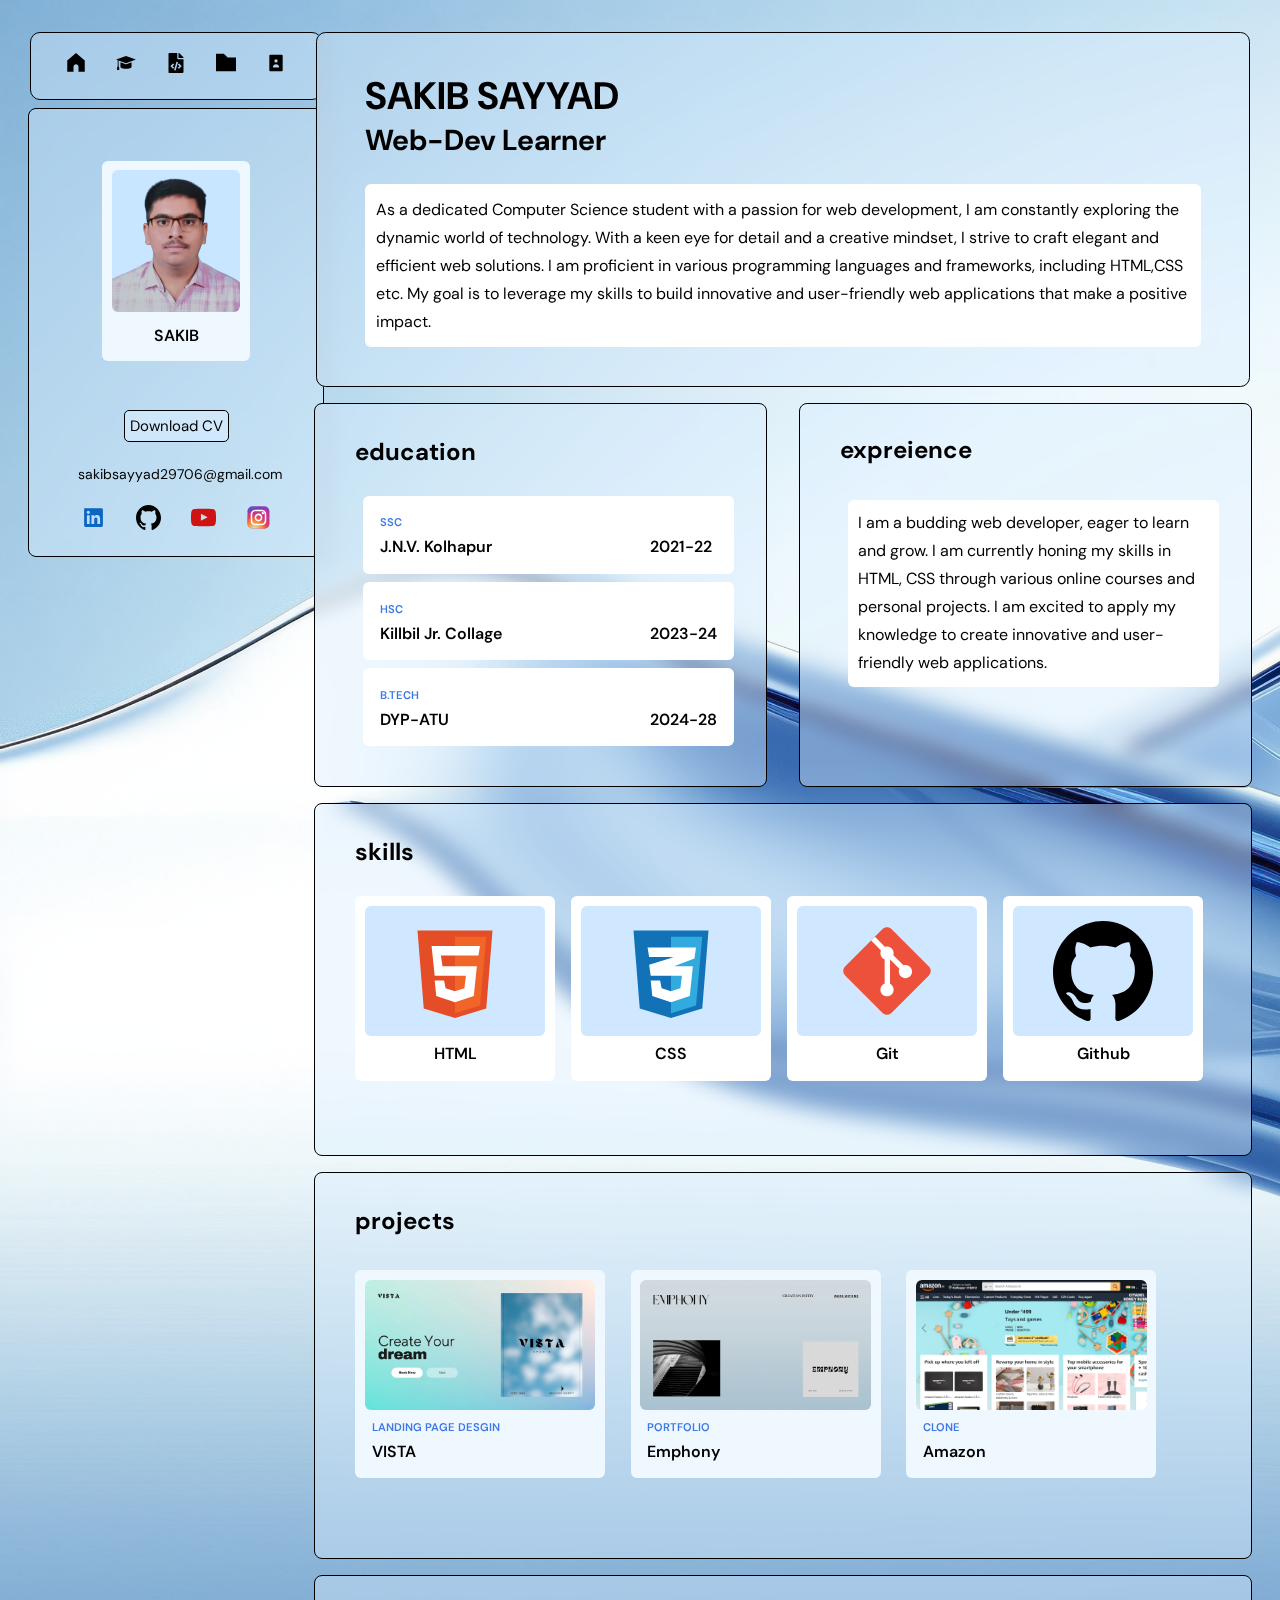
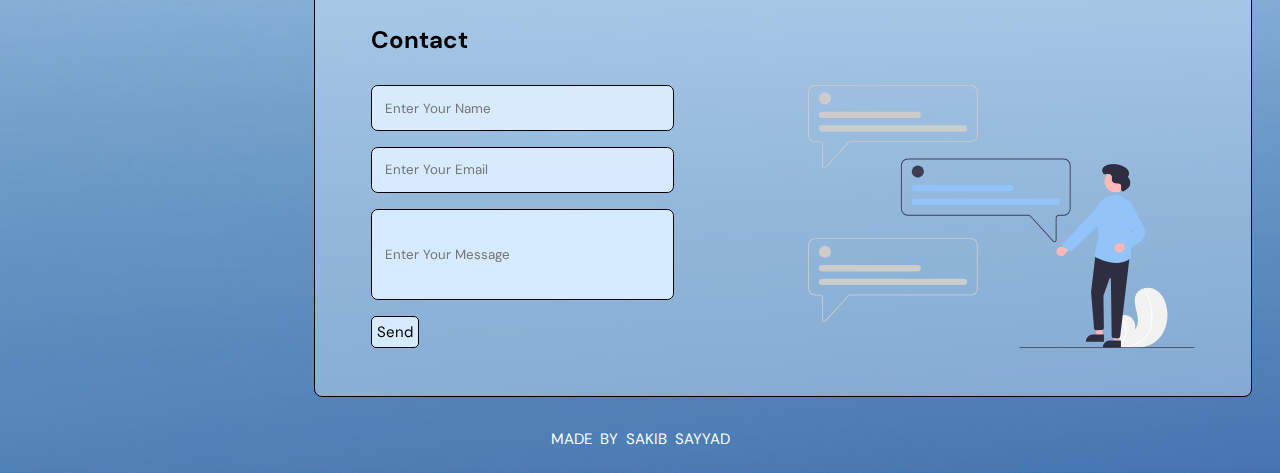
<file: index.html>
<!DOCTYPE html>
<html lang="en">
<head>
    <meta charset="UTF-8">
    <meta name="viewport" content="width=device-width, initial-scale=1.0">
    <title>SAKIB SAYYAD</title>
    <link rel="shortcut icon" href="pics/logo 1.png" type="image/x-icon">
    <link rel="stylesheet" href="https://cdnjs.cloudflare.com/ajax/libs/font-awesome/6.6.0/css/all.min.css" integrity="sha512-Kc323vGBEqzTmouAECnVceyQqyqdsSiqLQISBL29aUW4U/M7pSPA/gEUZQqv1cwx4OnYxTxve5UMg5GT6L4JJg==" crossorigin="anonymous" referrerpolicy="no-referrer" />
    <link rel="stylesheet" href="style.css">

</head>
<body>
    <main class="portfolio-main">
        <div class="intro" id="intro">
            <div class="navbar">
                <div class="links1" data-content="HOME" >
                    <a href="#main1">
                        <?xml version="1.0" encoding="utf-8"?>
                    <svg width="20px" height="20px" viewBox="0 0 16 16" fill="none" xmlns="http://www.w3.org/2000/svg">
                    <path d="M1 6V15H6V11C6 9.89543 6.89543 9 8 9C9.10457 9 10 9.89543 10 11V15H15V6L8 0L1 6Z" fill="#000000"/>
                    </svg>
                    </a>
                </div>

                <div class="links1" data-content="JOURNEY">
                    <a href="#edu">
                    <?xml version="1.0" encoding="utf-8"?>
                        <svg fill="#000000" version="1.1" id="Layer_1" xmlns="http://www.w3.org/2000/svg" xmlns:xlink="http://www.w3.org/1999/xlink" 
                            width="20px" height="20px" viewBox="0 0 260 188" xml:space="preserve">
                        <path d="M134.3,109.2L202,83.8V146c0,13.4-32.2,24.3-72,24.3S58,159.4,58,146V83.8l67.9,25.4l4.2,1.6L134.3,109.2z M130.1,98L258,50
                            L130.1,2L2,50l20,7.5v81.8c-4.7,2.2-8,7.1-8,12.7v34h28v-34c0-5.7-3.3-10.6-8.1-12.8V61.9L130.1,98z"/>
                        </svg>
                    </a>
                </div>

                <div class="links1" data-content="SKILLS">
                    <a href="#main2">
                        <?xml version="1.0" encoding="utf-8"?>
                    <svg fill="#000000" width="20px" height="20px" viewBox="-64 0 512 512" xmlns="http://www.w3.org/2000/svg"><path d="M384 121.941V128H256V0h6.059c6.365 0 12.47 2.529 16.971 7.029l97.941 97.941A24.005 24.005 0 0 1 384 121.941zM248 160c-13.2 0-24-10.8-24-24V0H24C10.745 0 0 10.745 0 24v464c0 13.255 10.745 24 24 24h336c13.255 0 24-10.745 24-24V160H248zM123.206 400.505a5.4 5.4 0 0 1-7.633.246l-64.866-60.812a5.4 5.4 0 0 1 0-7.879l64.866-60.812a5.4 5.4 0 0 1 7.633.246l19.579 20.885a5.4 5.4 0 0 1-.372 7.747L101.65 336l40.763 35.874a5.4 5.4 0 0 1 .372 7.747l-19.579 20.884zm51.295 50.479l-27.453-7.97a5.402 5.402 0 0 1-3.681-6.692l61.44-211.626a5.402 5.402 0 0 1 6.692-3.681l27.452 7.97a5.4 5.4 0 0 1 3.68 6.692l-61.44 211.626a5.397 5.397 0 0 1-6.69 3.681zm160.792-111.045l-64.866 60.812a5.4 5.4 0 0 1-7.633-.246l-19.58-20.885a5.4 5.4 0 0 1 .372-7.747L284.35 336l-40.763-35.874a5.4 5.4 0 0 1-.372-7.747l19.58-20.885a5.4 5.4 0 0 1 7.633-.246l64.866 60.812a5.4 5.4 0 0 1-.001 7.879z"/></svg>
                    </a>
                </div>

                <div class="links1" data-content="PROJECTS"> 
                    <a href="#pro">
                        <svg width="20px" height="20px" viewBox="0 0 16 16" fill="none" xmlns="http://www.w3.org/2000/svg" stroke="#000000" transform="rotate(0)">

                    <g id="SVGRepo_bgCarrier" stroke-width="0"/>
                    
                    <g id="SVGRepo_tracerCarrier" stroke-linecap="round" stroke-linejoin="round" stroke="#CCCCCC" stroke-width="0.096"/>
                    
                    <g id="SVGRepo_iconCarrier"> <path d="M0 1H6L9 4H16V14H0V1Z" fill="#000000"/> </g>
                    
                    </svg>
                    </a>
                </div>

                <div class="links1" data-content="CONTACT" >
                    <a href="#main3">
                        <?xml version="1.0" encoding="utf-8"?>
                    <svg fill="#000000" width="20px" height="20px" viewBox="0 0 24 24" xmlns="http://www.w3.org/2000/svg"><path d="M4,21a1,1,0,0,0,1,1H19a1,1,0,0,0,1-1V3a1,1,0,0,0-1-1H5A1,1,0,0,0,4,3ZM12,7.5a2,2,0,1,1-2,2A2,2,0,0,1,12,7.5ZM8.211,16.215a4,4,0,0,1,7.578,0A.993.993,0,0,1,14.83,17.5H9.18A1,1,0,0,1,8.211,16.215Z"/>
                    </svg>
                    </a>
                </div>
            </div>

        <div class="intro1 content2">
            <div class="logo-pic">
                <div class="card-logo">
                <div class="card-image-logo"></div>
                <div class="heading-logo">SAKIB</div>
            </div> 
        </div>
            
            <div class="downcv">
                <a href="resume.pdf" download="SAKIB-resume" target="_blank">
                    <button id="btncv"> 
                    <i class="fa-solid fa-file-arrow-down"></i>
                        Download CV 
                    </button>
                </a>
            </div>
            
            <div class="email">
                <div id="email">
                    <i class="fa-regular fa-envelope emailsvg"></i>
                    <p id="email2">sakibsayyad29706@gmail.com</p>
                </div>
            </div>

            <div class="socialliks">
                <div class="links2" data-socail="linkedin">
                    <a href="https://www.linkedin.com/in/sakib-sayyad/" id="links" target="_blank" >
                    <?xml version="1.0" encoding="utf-8"?>
                    <svg width="25px" height="25px" viewBox="0 0 16 16" xmlns="http://www.w3.org/2000/svg" fill="none"><path fill="#0A66C2" d="M12.225 12.225h-1.778V9.44c0-.664-.012-1.519-.925-1.519-.926 0-1.068.724-1.068 1.47v2.834H6.676V6.498h1.707v.783h.024c.348-.594.996-.95 1.684-.925 1.802 0 2.135 1.185 2.135 2.728l-.001 3.14zM4.67 5.715a1.037 1.037 0 01-1.032-1.031c0-.566.466-1.032 1.032-1.032.566 0 1.031.466 1.032 1.032 0 .566-.466 1.032-1.032 1.032zm.889 6.51h-1.78V6.498h1.78v5.727zM13.11 2H2.885A.88.88 0 002 2.866v10.268a.88.88 0 00.885.866h10.226a.882.882 0 00.889-.866V2.865a.88.88 0 00-.889-.864z"/>
                    </svg>
                    </a>
                </div>

                    <div class="links2" data-socail="Github">
                    <a href="https://github.com/Sakibcity21" id="links" target="_blank" >
                        <?xml version="1.0" encoding="UTF-8" standalone="no"?>
                   
                    <svg width="25px" height="25px" viewBox="0 0 20 20" version="1.1" xmlns="http://www.w3.org/2000/svg" xmlns:xlink="http://www.w3.org/1999/xlink">
                        
                        <title>github [#142]</title>
                        <desc>Created with Sketch.</desc>
                        <defs>
                    
                    </defs>
                        <g id="Page-1" stroke="none" stroke-width="1" fill="none" fill-rule="evenodd">
                            <g id="Dribbble-Light-Preview" transform="translate(-140.000000, -7559.000000)" fill="#000000">
                                <g id="icons" transform="translate(56.000000, 160.000000)">
                                    <path d="M94,7399 C99.523,7399 104,7403.59 104,7409.253 C104,7413.782 101.138,7417.624 97.167,7418.981 C96.66,7419.082 96.48,7418.762 96.48,7418.489 C96.48,7418.151 96.492,7417.047 96.492,7415.675 C96.492,7414.719 96.172,7414.095 95.813,7413.777 C98.04,7413.523 100.38,7412.656 100.38,7408.718 C100.38,7407.598 99.992,7406.684 99.35,7405.966 C99.454,7405.707 99.797,7404.664 99.252,7403.252 C99.252,7403.252 98.414,7402.977 96.505,7404.303 C95.706,7404.076 94.85,7403.962 94,7403.958 C93.15,7403.962 92.295,7404.076 91.497,7404.303 C89.586,7402.977 88.746,7403.252 88.746,7403.252 C88.203,7404.664 88.546,7405.707 88.649,7405.966 C88.01,7406.684 87.619,7407.598 87.619,7408.718 C87.619,7412.646 89.954,7413.526 92.175,7413.785 C91.889,7414.041 91.63,7414.493 91.54,7415.156 C90.97,7415.418 89.522,7415.871 88.63,7414.304 C88.63,7414.304 88.101,7413.319 87.097,7413.247 C87.097,7413.247 86.122,7413.234 87.029,7413.87 C87.029,7413.87 87.684,7414.185 88.139,7415.37 C88.139,7415.37 88.726,7417.2 91.508,7416.58 C91.513,7417.437 91.522,7418.245 91.522,7418.489 C91.522,7418.76 91.338,7419.077 90.839,7418.982 C86.865,7417.627 84,7413.783 84,7409.253 C84,7403.59 88.478,7399 94,7399" id="github-[#142]">
                    
                    </path>
                                </g>
                            </g>
                        </g>
                    </svg>
                    </a>
                </div>

                <div class="links2" data-socail="Youtube">
                    <a href="https://www.youtube.com/@SakibSayyad21" id="links" target="_blank" >
                        <?xml version="1.0" encoding="UTF-8" standalone="no"?>
                    <!-- Uploaded to: SVG Repo, www.svgrepo.com, Generator: SVG Repo Mixer Tools -->
                    <svg width="25px" height="25px" viewBox="0 -7 48 48" version="1.1" xmlns="http://www.w3.org/2000/svg" xmlns:xlink="http://www.w3.org/1999/xlink">
                        
                        <title>Youtube-color</title>
                        <desc>Created with Sketch.</desc>
                        <defs>
                    
                    </defs>
                        <g id="Icons" stroke="none" stroke-width="1" fill="none" fill-rule="evenodd">
                            <g id="Color-" transform="translate(-200.000000, -368.000000)" fill="#CE1312">
                                <path d="M219.044,391.269916 L219.0425,377.687742 L232.0115,384.502244 L219.044,391.269916 Z M247.52,375.334163 C247.52,375.334163 247.0505,372.003199 245.612,370.536366 C243.7865,368.610299 241.7405,368.601235 240.803,368.489448 C234.086,368 224.0105,368 224.0105,368 L223.9895,368 C223.9895,368 213.914,368 207.197,368.489448 C206.258,368.601235 204.2135,368.610299 202.3865,370.536366 C200.948,372.003199 200.48,375.334163 200.48,375.334163 C200.48,375.334163 200,379.246723 200,383.157773 L200,386.82561 C200,390.73817 200.48,394.64922 200.48,394.64922 C200.48,394.64922 200.948,397.980184 202.3865,399.447016 C204.2135,401.373084 206.612,401.312658 207.68,401.513574 C211.52,401.885191 224,402 224,402 C224,402 234.086,401.984894 240.803,401.495446 C241.7405,401.382148 243.7865,401.373084 245.612,399.447016 C247.0505,397.980184 247.52,394.64922 247.52,394.64922 C247.52,394.64922 248,390.73817 248,386.82561 L248,383.157773 C248,379.246723 247.52,375.334163 247.52,375.334163 L247.52,375.334163 Z" id="Youtube">
                    
                    </path>
                            </g>
                        </g>
                    </svg>
                    </a>
                </div>
                
                <div class="links2" data-socail="Instagram">
                    <a href="https://www.instagram.com/creation__infinity/" id="links" target="_blank" >
                        <?xml version="1.0" encoding="utf-8"?><!-- Uploaded to: SVG Repo, www.svgrepo.com, Generator: SVG Repo Mixer Tools -->
                    <svg width="25px" height="25px" viewBox="0 0 32 32" fill="none" xmlns="http://www.w3.org/2000/svg">
                    <rect x="2" y="2" width="28" height="28" rx="6" fill="url(#paint0_radial_87_7153)"/>
                    <rect x="2" y="2" width="28" height="28" rx="6" fill="url(#paint1_radial_87_7153)"/>
                    <rect x="2" y="2" width="28" height="28" rx="6" fill="url(#paint2_radial_87_7153)"/>
                    <path d="M23 10.5C23 11.3284 22.3284 12 21.5 12C20.6716 12 20 11.3284 20 10.5C20 9.67157 20.6716 9 21.5 9C22.3284 9 23 9.67157 23 10.5Z" fill="white"/>
                    <path fill-rule="evenodd" clip-rule="evenodd" d="M16 21C18.7614 21 21 18.7614 21 16C21 13.2386 18.7614 11 16 11C13.2386 11 11 13.2386 11 16C11 18.7614 13.2386 21 16 21ZM16 19C17.6569 19 19 17.6569 19 16C19 14.3431 17.6569 13 16 13C14.3431 13 13 14.3431 13 16C13 17.6569 14.3431 19 16 19Z" fill="white"/>
                    <path fill-rule="evenodd" clip-rule="evenodd" d="M6 15.6C6 12.2397 6 10.5595 6.65396 9.27606C7.2292 8.14708 8.14708 7.2292 9.27606 6.65396C10.5595 6 12.2397 6 15.6 6H16.4C19.7603 6 21.4405 6 22.7239 6.65396C23.8529 7.2292 24.7708 8.14708 25.346 9.27606C26 10.5595 26 12.2397 26 15.6V16.4C26 19.7603 26 21.4405 25.346 22.7239C24.7708 23.8529 23.8529 24.7708 22.7239 25.346C21.4405 26 19.7603 26 16.4 26H15.6C12.2397 26 10.5595 26 9.27606 25.346C8.14708 24.7708 7.2292 23.8529 6.65396 22.7239C6 21.4405 6 19.7603 6 16.4V15.6ZM15.6 8H16.4C18.1132 8 19.2777 8.00156 20.1779 8.0751C21.0548 8.14674 21.5032 8.27659 21.816 8.43597C22.5686 8.81947 23.1805 9.43139 23.564 10.184C23.7234 10.4968 23.8533 10.9452 23.9249 11.8221C23.9984 12.7223 24 13.8868 24 15.6V16.4C24 18.1132 23.9984 19.2777 23.9249 20.1779C23.8533 21.0548 23.7234 21.5032 23.564 21.816C23.1805 22.5686 22.5686 23.1805 21.816 23.564C21.5032 23.7234 21.0548 23.8533 20.1779 23.9249C19.2777 23.9984 18.1132 24 16.4 24H15.6C13.8868 24 12.7223 23.9984 11.8221 23.9249C10.9452 23.8533 10.4968 23.7234 10.184 23.564C9.43139 23.1805 8.81947 22.5686 8.43597 21.816C8.27659 21.5032 8.14674 21.0548 8.0751 20.1779C8.00156 19.2777 8 18.1132 8 16.4V15.6C8 13.8868 8.00156 12.7223 8.0751 11.8221C8.14674 10.9452 8.27659 10.4968 8.43597 10.184C8.81947 9.43139 9.43139 8.81947 10.184 8.43597C10.4968 8.27659 10.9452 8.14674 11.8221 8.0751C12.7223 8.00156 13.8868 8 15.6 8Z" fill="white"/>
                    <defs>
                    <radialGradient id="paint0_radial_87_7153" cx="0" cy="0" r="1" gradientUnits="userSpaceOnUse" gradientTransform="translate(12 23) rotate(-55.3758) scale(25.5196)">
                    <stop stop-color="#B13589"/>
                    <stop offset="0.79309" stop-color="#C62F94"/>
                    <stop offset="1" stop-color="#8A3AC8"/>
                    </radialGradient>
                    <radialGradient id="paint1_radial_87_7153" cx="0" cy="0" r="1" gradientUnits="userSpaceOnUse" gradientTransform="translate(11 31) rotate(-65.1363) scale(22.5942)">
                    <stop stop-color="#E0E8B7"/>
                    <stop offset="0.444662" stop-color="#FB8A2E"/>
                    <stop offset="0.71474" stop-color="#E2425C"/>
                    <stop offset="1" stop-color="#E2425C" stop-opacity="0"/>
                    </radialGradient>
                    <radialGradient id="paint2_radial_87_7153" cx="0" cy="0" r="1" gradientUnits="userSpaceOnUse" gradientTransform="translate(0.500002 3) rotate(-8.1301) scale(38.8909 8.31836)">
                    <stop offset="0.156701" stop-color="#406ADC"/>
                    <stop offset="0.467799" stop-color="#6A45BE"/>
                    <stop offset="1" stop-color="#6A45BE" stop-opacity="0"/>
                    </radialGradient>
                    </defs>
                    </svg></a></div>
            </div>
        </div>
        </div>

        <!-- <div class="iex2 content">sakib</div>
        
        <div class="iex3 content">sakib</div>
         -->
        <!-- <div class="main"> -->
            <section id="main1">
                <div class="about1 content"><h1>SAKIB SAYYAD</h1><h2>Web-Dev Learner</h2><br> <div class="card-about"><p id="about2">As a dedicated Computer Science student with a passion for web development, I am constantly exploring the dynamic world of technology. With a keen eye for detail and a creative mindset, I strive to craft elegant and efficient web solutions. I am proficient in various programming languages and frameworks, including HTML,CSS etc. My goal is to leverage my skills to build innovative and user-friendly web applications that make a positive impact.</p></div> </div>
            <!-- <div class="about2 content">about2</div> -->
            <div class="education content" id="edu"><h2>education</h2> <br>
                <div class="card-edu">
                    <!-- <div class="card-image"></div> -->
                    <div class="category"> SSC</div>
                    <div class="heading-edu"><p id="venue">J.N.V. Kolhapur </p><span id="year">2021-22</span></div>
                </div>
                <div class="card-edu">
                    <!-- <div class="card-image"></div> -->
                    <div class="category"> HSC</div>
                    <div class="heading-edu"><p id="venue">Killbil Jr. Collage</p> <span id="year">2023-24</span></div>
                </div>
                <div class="card-edu">
                    <!-- <div class="card-image"></div> -->
                    <div class="category"> B.Tech</div>
                    <div class="heading-edu"><p id="venue">DYP-ATU</p> <span id="year">2024-28</span></div>
                </div>
            </div>
            <div class="experience content"><h2>expreience</h2> <br><div class="card-exp">I am a budding web developer, eager to learn and grow. I am currently honing my skills in HTML, CSS through various online courses and personal projects. I am excited to apply my knowledge to create innovative and user-friendly web applications.</div></div>
            </section>
            
            <section id="main2">
                <div class="skills content"><h2>skills</h2> <br>
                    <div class="skills-content">
                    <div class="card-s card-s1">
                        <div class="card-image svg1"><img src="svg/html.svg" alt="html" height="100px" width="100px"></div>
                        <div class="heading-s"> HTML</div>
                    </div>
                    <div class="card-s">
                        <div class="card-image svg2"><img src="svg/css.svg" alt="html" height="100px" width="100px"></div>
                        <div class="heading-s"> CSS</div>
                    </div>
                    <div class="card-s">
                        <div class="card-image svg3"><img src="svg/git.svg" alt="html" height="100px" width="100px"></div>
                        <div class="heading-s"> Git</div>
                    </div>
                    <div class="card-s">
                        <div class="card-image svg4"><img src="svg/github.svg" alt="html" height="100px" width="100px"></div>
                        <div class="heading-s"> Github</div>
                    </div>
                    <!-- <div class="card-s">
                        <div class="card-image"></div>
                        <div class="heading-s"> C</div>
                    </div> -->
                </div>
                </div>

                <div class="projects content" id="pro"><h2>projects</h2> <br>  
                    <div class="projects-content">
                    <div class="card card1">
                        <div class="card-image" id="VISTA"></div>
                        <div class="category"> Landing page Desgin</div>
                        <div class="heading"> VISTA
                            <!-- <div class="author"> By <span class="name">Abi</span> 4 days ago</div> -->
                        </div>
                    </div>
                    <div class="card">
                        <div class="card-image" id="Emphony"></div>
                        <div class="category"> Portfolio </div>
                        <div class="heading"> Emphony
                            <!-- <div class="author"> By <span class="name">Abi</span> 4 days ago</div> -->
                        </div>
                    </div>
                    <div class="card">
                        <div class="card-image" id="Amazon">  </div>
                        <div class="category"> Clone </div>
                        <div class="heading"> Amazon
                            <!-- <div class="author"> By <span class="name">Abi</span> 4 days ago</div> -->
                        </div>
                    </div></div>
                </div>
            </section>

            <section id="main3">
                <div class="contact content"><h2 id="h">Contact</h2>
                    <!--div class="iex5"></div>
                    <form action="https://api.web3forms.com/submit" method="post">
                        <!--input type="hidden" id="i0" name="access_key" value="560e922e-4b09-4628-8290-eaa6636e6548"-->
                        <input type="text" id="i1" placeholder="Enter Your Name" >
                   
                    <!-- <label for="email" id="l2">Email </label> -->
                   <input type="email" id="i2" placeholder="Enter Your Email" >
    
                   <!-- <label for="email" id="l3">Message </label> -->
                   <input type="text" id="i3" placeholder="Enter Your Message" >
                                    
                   <div class="downcv" id="i4"><button type="submit" id="btnsub">Send <i class="fa-solid fa-paper-plane"></i></button></div>
                    <!--/form-->
                    <div class="iex4 " ></div>
                </div>
            </section>
            
        <!-- </div> -->
        
    </main>
    <footer class="foot" id="foot"><pre>MADE  BY  SAKIB  SAYYAD</pre></footer>

    <script src="script.js"></script>
</body>
</html>
</file>
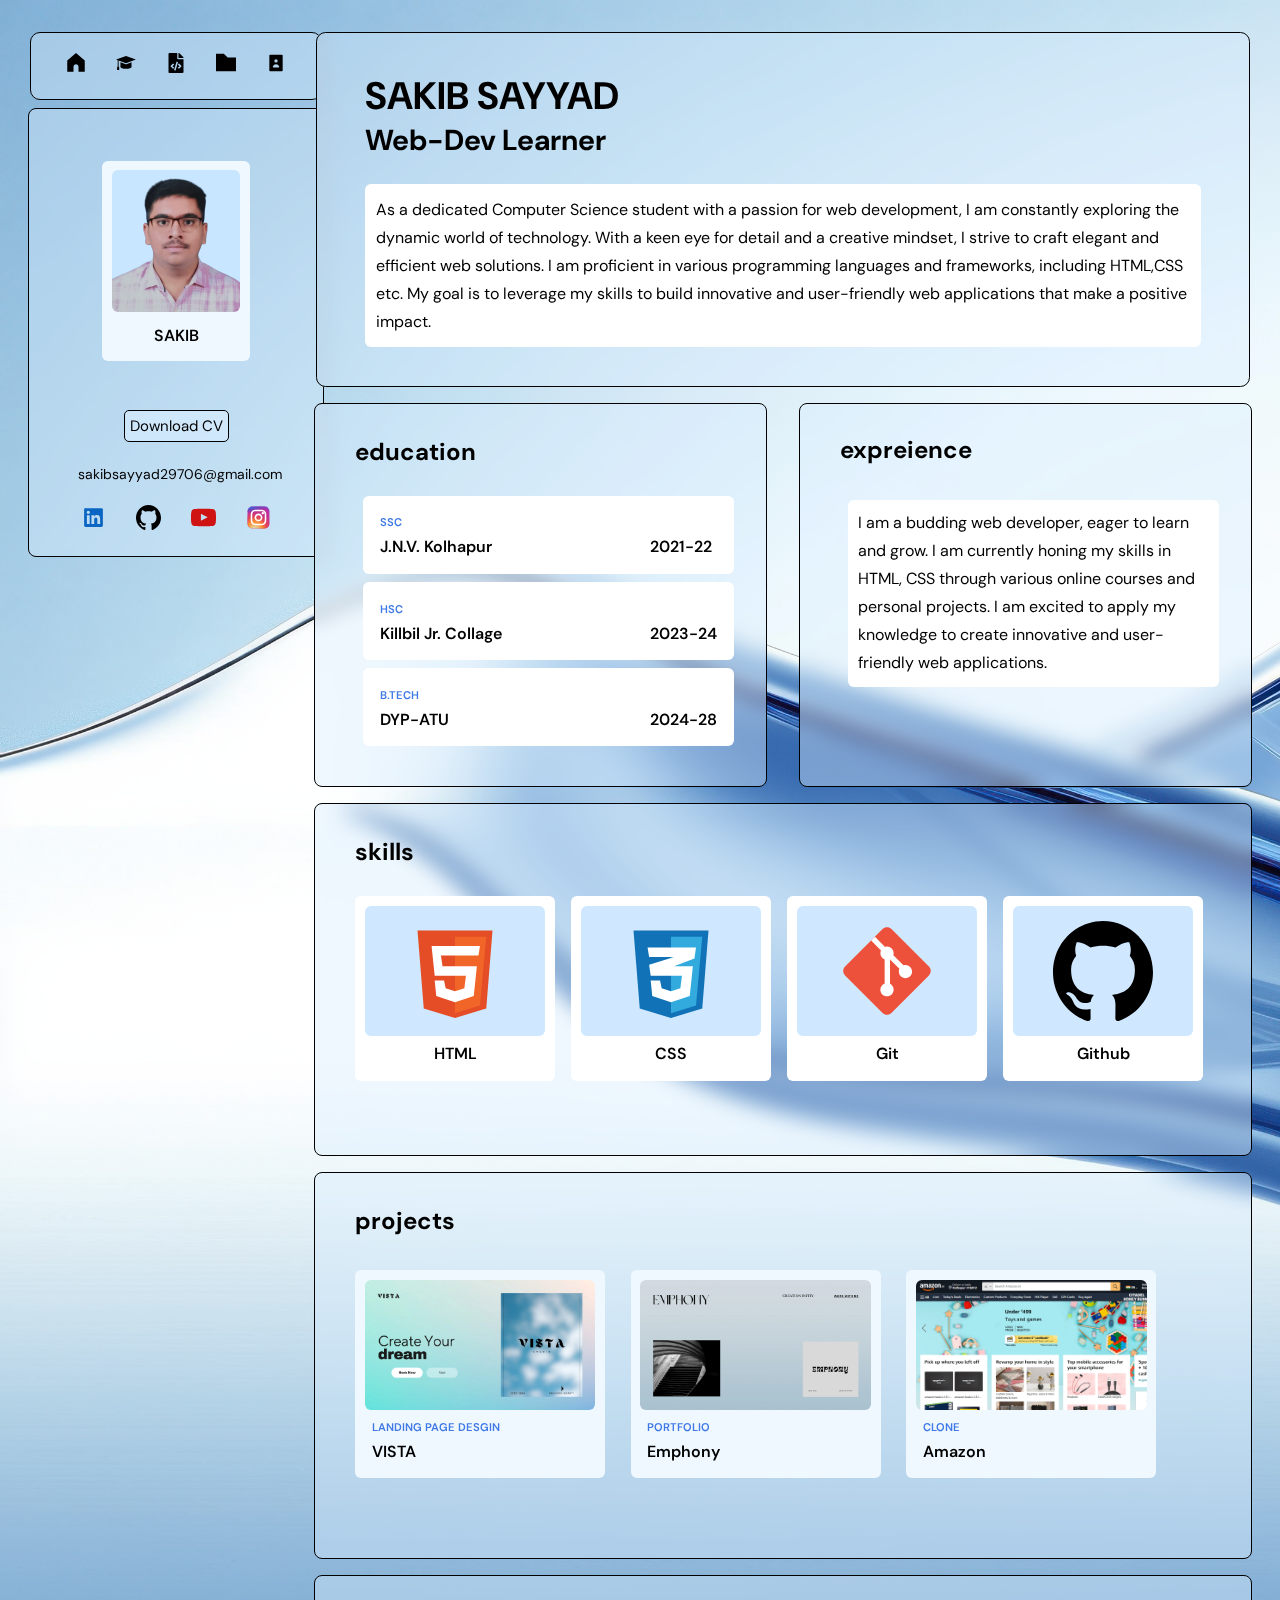
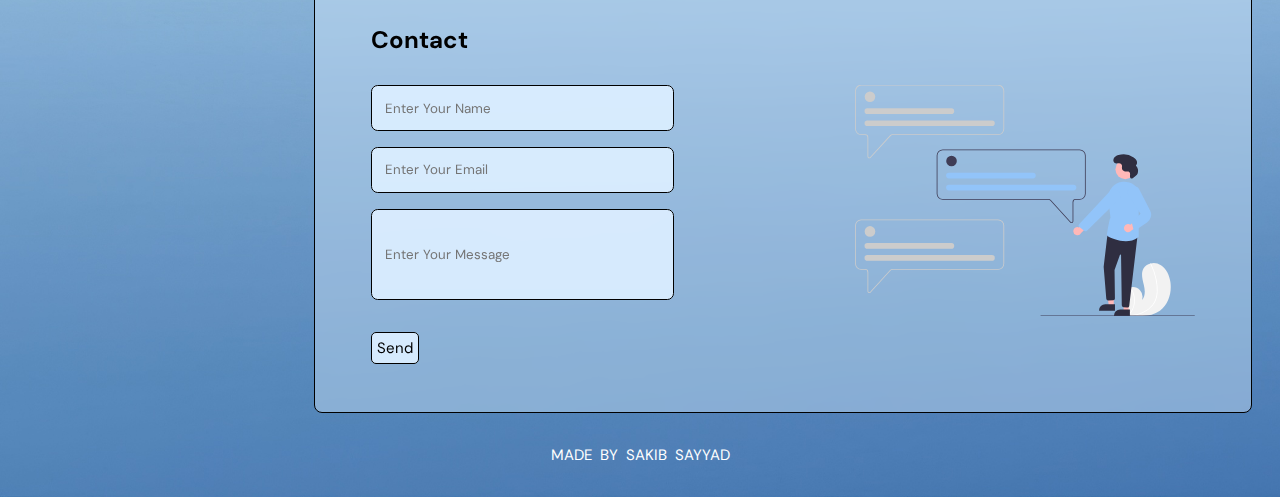
<file: mycraete2.html>
<!DOCTYPE html>
<html lang="en">
<head>
    <meta charset="UTF-8">
    <meta name="viewport" content="width=device-width, initial-scale=1.0">
    <title>SAKIB SAYYAD</title>
    <link rel="shortcut icon" href="pics/logo 1.png" type="image/x-icon">
    <link rel="stylesheet" href="https://cdnjs.cloudflare.com/ajax/libs/font-awesome/6.6.0/css/all.min.css" integrity="sha512-Kc323vGBEqzTmouAECnVceyQqyqdsSiqLQISBL29aUW4U/M7pSPA/gEUZQqv1cwx4OnYxTxve5UMg5GT6L4JJg==" crossorigin="anonymous" referrerpolicy="no-referrer" />
    <link rel="stylesheet" href="mycreate2.css">
    
</head>
<body>
    <main class="portfolio-main">
        <div class="intro">
            <div class="navbar">
                <div class="links1" data-content="HOME" >
                    <a href="#main1">
                        <?xml version="1.0" encoding="utf-8"?>
                    <svg width="20px" height="20px" viewBox="0 0 16 16" fill="none" xmlns="http://www.w3.org/2000/svg">
                    <path d="M1 6V15H6V11C6 9.89543 6.89543 9 8 9C9.10457 9 10 9.89543 10 11V15H15V6L8 0L1 6Z" fill="#000000"/>
                    </svg>
                    </a>
                </div>

                <div class="links1" data-content="JOURNEY">
                    <a href="#edu">
                    <?xml version="1.0" encoding="utf-8"?>
                        <svg fill="#000000" version="1.1" id="Layer_1" xmlns="http://www.w3.org/2000/svg" xmlns:xlink="http://www.w3.org/1999/xlink" 
                            width="20px" height="20px" viewBox="0 0 260 188" xml:space="preserve">
                        <path d="M134.3,109.2L202,83.8V146c0,13.4-32.2,24.3-72,24.3S58,159.4,58,146V83.8l67.9,25.4l4.2,1.6L134.3,109.2z M130.1,98L258,50
                            L130.1,2L2,50l20,7.5v81.8c-4.7,2.2-8,7.1-8,12.7v34h28v-34c0-5.7-3.3-10.6-8.1-12.8V61.9L130.1,98z"/>
                        </svg>
                    </a>
                </div>

                <div class="links1" data-content="SKILLS">
                    <a href="#main2">
                        <?xml version="1.0" encoding="utf-8"?>
                    <svg fill="#000000" width="20px" height="20px" viewBox="-64 0 512 512" xmlns="http://www.w3.org/2000/svg"><path d="M384 121.941V128H256V0h6.059c6.365 0 12.47 2.529 16.971 7.029l97.941 97.941A24.005 24.005 0 0 1 384 121.941zM248 160c-13.2 0-24-10.8-24-24V0H24C10.745 0 0 10.745 0 24v464c0 13.255 10.745 24 24 24h336c13.255 0 24-10.745 24-24V160H248zM123.206 400.505a5.4 5.4 0 0 1-7.633.246l-64.866-60.812a5.4 5.4 0 0 1 0-7.879l64.866-60.812a5.4 5.4 0 0 1 7.633.246l19.579 20.885a5.4 5.4 0 0 1-.372 7.747L101.65 336l40.763 35.874a5.4 5.4 0 0 1 .372 7.747l-19.579 20.884zm51.295 50.479l-27.453-7.97a5.402 5.402 0 0 1-3.681-6.692l61.44-211.626a5.402 5.402 0 0 1 6.692-3.681l27.452 7.97a5.4 5.4 0 0 1 3.68 6.692l-61.44 211.626a5.397 5.397 0 0 1-6.69 3.681zm160.792-111.045l-64.866 60.812a5.4 5.4 0 0 1-7.633-.246l-19.58-20.885a5.4 5.4 0 0 1 .372-7.747L284.35 336l-40.763-35.874a5.4 5.4 0 0 1-.372-7.747l19.58-20.885a5.4 5.4 0 0 1 7.633-.246l64.866 60.812a5.4 5.4 0 0 1-.001 7.879z"/></svg>
                    </a>
                </div>

                <div class="links1" data-content="PROJECTS"> 
                    <a href="#pro">
                        <svg width="20px" height="20px" viewBox="0 0 16 16" fill="none" xmlns="http://www.w3.org/2000/svg" stroke="#000000" transform="rotate(0)">

                    <g id="SVGRepo_bgCarrier" stroke-width="0"/>
                    
                    <g id="SVGRepo_tracerCarrier" stroke-linecap="round" stroke-linejoin="round" stroke="#CCCCCC" stroke-width="0.096"/>
                    
                    <g id="SVGRepo_iconCarrier"> <path d="M0 1H6L9 4H16V14H0V1Z" fill="#000000"/> </g>
                    
                    </svg>
                    </a>
                </div>

                <div class="links1" data-content="CONTACT" >
                    <a href="#main3">
                        <?xml version="1.0" encoding="utf-8"?>
                    <svg fill="#000000" width="20px" height="20px" viewBox="0 0 24 24" xmlns="http://www.w3.org/2000/svg"><path d="M4,21a1,1,0,0,0,1,1H19a1,1,0,0,0,1-1V3a1,1,0,0,0-1-1H5A1,1,0,0,0,4,3ZM12,7.5a2,2,0,1,1-2,2A2,2,0,0,1,12,7.5ZM8.211,16.215a4,4,0,0,1,7.578,0A.993.993,0,0,1,14.83,17.5H9.18A1,1,0,0,1,8.211,16.215Z"/>
                    </svg>
                    </a>
                </div>
            </div>

        <div class="intro1 content2">
            <div class="logo-pic">
                <div class="card-logo">
                <div class="card-image-logo"></div>
                <div class="heading-logo">SAKIB</div>
            </div> 
        </div>
            
            <div class="downcv">
                <a href="resume.pdf" download="SAKIB-resume" target="_blank">
                    <button id="btncv"> 
                    <i class="fa-solid fa-file-arrow-down"></i>
                        Download CV 
                    </button>
                </a>
            </div>
            
            <div class="email">
                <div id="email">
                    <i class="fa-regular fa-envelope emailsvg"></i>
                    <p id="email2">sakibsayyad29706@gmail.com</p>
                </div>
            </div>

            <div class="socialliks">
                <div class="links2" data-socail="linkedin">
                    <a href="https://www.linkedin.com/in/sakib-sayyad/" id="links" target="_blank" >
                    <?xml version="1.0" encoding="utf-8"?>
                    <svg width="25px" height="25px" viewBox="0 0 16 16" xmlns="http://www.w3.org/2000/svg" fill="none"><path fill="#0A66C2" d="M12.225 12.225h-1.778V9.44c0-.664-.012-1.519-.925-1.519-.926 0-1.068.724-1.068 1.47v2.834H6.676V6.498h1.707v.783h.024c.348-.594.996-.95 1.684-.925 1.802 0 2.135 1.185 2.135 2.728l-.001 3.14zM4.67 5.715a1.037 1.037 0 01-1.032-1.031c0-.566.466-1.032 1.032-1.032.566 0 1.031.466 1.032 1.032 0 .566-.466 1.032-1.032 1.032zm.889 6.51h-1.78V6.498h1.78v5.727zM13.11 2H2.885A.88.88 0 002 2.866v10.268a.88.88 0 00.885.866h10.226a.882.882 0 00.889-.866V2.865a.88.88 0 00-.889-.864z"/>
                    </svg>
                    </a>
                </div>

                    <div class="links2" data-socail="Github">
                    <a href="https://github.com/Sakibcity21" id="links" target="_blank" >
                        <?xml version="1.0" encoding="UTF-8" standalone="no"?>
                   
                    <svg width="25px" height="25px" viewBox="0 0 20 20" version="1.1" xmlns="http://www.w3.org/2000/svg" xmlns:xlink="http://www.w3.org/1999/xlink">
                        
                        <title>github [#142]</title>
                        <desc>Created with Sketch.</desc>
                        <defs>
                    
                    </defs>
                        <g id="Page-1" stroke="none" stroke-width="1" fill="none" fill-rule="evenodd">
                            <g id="Dribbble-Light-Preview" transform="translate(-140.000000, -7559.000000)" fill="#000000">
                                <g id="icons" transform="translate(56.000000, 160.000000)">
                                    <path d="M94,7399 C99.523,7399 104,7403.59 104,7409.253 C104,7413.782 101.138,7417.624 97.167,7418.981 C96.66,7419.082 96.48,7418.762 96.48,7418.489 C96.48,7418.151 96.492,7417.047 96.492,7415.675 C96.492,7414.719 96.172,7414.095 95.813,7413.777 C98.04,7413.523 100.38,7412.656 100.38,7408.718 C100.38,7407.598 99.992,7406.684 99.35,7405.966 C99.454,7405.707 99.797,7404.664 99.252,7403.252 C99.252,7403.252 98.414,7402.977 96.505,7404.303 C95.706,7404.076 94.85,7403.962 94,7403.958 C93.15,7403.962 92.295,7404.076 91.497,7404.303 C89.586,7402.977 88.746,7403.252 88.746,7403.252 C88.203,7404.664 88.546,7405.707 88.649,7405.966 C88.01,7406.684 87.619,7407.598 87.619,7408.718 C87.619,7412.646 89.954,7413.526 92.175,7413.785 C91.889,7414.041 91.63,7414.493 91.54,7415.156 C90.97,7415.418 89.522,7415.871 88.63,7414.304 C88.63,7414.304 88.101,7413.319 87.097,7413.247 C87.097,7413.247 86.122,7413.234 87.029,7413.87 C87.029,7413.87 87.684,7414.185 88.139,7415.37 C88.139,7415.37 88.726,7417.2 91.508,7416.58 C91.513,7417.437 91.522,7418.245 91.522,7418.489 C91.522,7418.76 91.338,7419.077 90.839,7418.982 C86.865,7417.627 84,7413.783 84,7409.253 C84,7403.59 88.478,7399 94,7399" id="github-[#142]">
                    
                    </path>
                                </g>
                            </g>
                        </g>
                    </svg>
                    </a>
                </div>

                <div class="links2" data-socail="Youtube">
                    <a href="https://www.youtube.com/@SakibSayyad21" id="links" target="_blank" >
                        <?xml version="1.0" encoding="UTF-8" standalone="no"?>
                    <!-- Uploaded to: SVG Repo, www.svgrepo.com, Generator: SVG Repo Mixer Tools -->
                    <svg width="25px" height="25px" viewBox="0 -7 48 48" version="1.1" xmlns="http://www.w3.org/2000/svg" xmlns:xlink="http://www.w3.org/1999/xlink">
                        
                        <title>Youtube-color</title>
                        <desc>Created with Sketch.</desc>
                        <defs>
                    
                    </defs>
                        <g id="Icons" stroke="none" stroke-width="1" fill="none" fill-rule="evenodd">
                            <g id="Color-" transform="translate(-200.000000, -368.000000)" fill="#CE1312">
                                <path d="M219.044,391.269916 L219.0425,377.687742 L232.0115,384.502244 L219.044,391.269916 Z M247.52,375.334163 C247.52,375.334163 247.0505,372.003199 245.612,370.536366 C243.7865,368.610299 241.7405,368.601235 240.803,368.489448 C234.086,368 224.0105,368 224.0105,368 L223.9895,368 C223.9895,368 213.914,368 207.197,368.489448 C206.258,368.601235 204.2135,368.610299 202.3865,370.536366 C200.948,372.003199 200.48,375.334163 200.48,375.334163 C200.48,375.334163 200,379.246723 200,383.157773 L200,386.82561 C200,390.73817 200.48,394.64922 200.48,394.64922 C200.48,394.64922 200.948,397.980184 202.3865,399.447016 C204.2135,401.373084 206.612,401.312658 207.68,401.513574 C211.52,401.885191 224,402 224,402 C224,402 234.086,401.984894 240.803,401.495446 C241.7405,401.382148 243.7865,401.373084 245.612,399.447016 C247.0505,397.980184 247.52,394.64922 247.52,394.64922 C247.52,394.64922 248,390.73817 248,386.82561 L248,383.157773 C248,379.246723 247.52,375.334163 247.52,375.334163 L247.52,375.334163 Z" id="Youtube">
                    
                    </path>
                            </g>
                        </g>
                    </svg>
                    </a>
                </div>
                
                <div class="links2" data-socail="Instagram">
                    <a href="https://www.instagram.com/creation__infinity/" id="links" target="_blank" >
                        <?xml version="1.0" encoding="utf-8"?><!-- Uploaded to: SVG Repo, www.svgrepo.com, Generator: SVG Repo Mixer Tools -->
                    <svg width="25px" height="25px" viewBox="0 0 32 32" fill="none" xmlns="http://www.w3.org/2000/svg">
                    <rect x="2" y="2" width="28" height="28" rx="6" fill="url(#paint0_radial_87_7153)"/>
                    <rect x="2" y="2" width="28" height="28" rx="6" fill="url(#paint1_radial_87_7153)"/>
                    <rect x="2" y="2" width="28" height="28" rx="6" fill="url(#paint2_radial_87_7153)"/>
                    <path d="M23 10.5C23 11.3284 22.3284 12 21.5 12C20.6716 12 20 11.3284 20 10.5C20 9.67157 20.6716 9 21.5 9C22.3284 9 23 9.67157 23 10.5Z" fill="white"/>
                    <path fill-rule="evenodd" clip-rule="evenodd" d="M16 21C18.7614 21 21 18.7614 21 16C21 13.2386 18.7614 11 16 11C13.2386 11 11 13.2386 11 16C11 18.7614 13.2386 21 16 21ZM16 19C17.6569 19 19 17.6569 19 16C19 14.3431 17.6569 13 16 13C14.3431 13 13 14.3431 13 16C13 17.6569 14.3431 19 16 19Z" fill="white"/>
                    <path fill-rule="evenodd" clip-rule="evenodd" d="M6 15.6C6 12.2397 6 10.5595 6.65396 9.27606C7.2292 8.14708 8.14708 7.2292 9.27606 6.65396C10.5595 6 12.2397 6 15.6 6H16.4C19.7603 6 21.4405 6 22.7239 6.65396C23.8529 7.2292 24.7708 8.14708 25.346 9.27606C26 10.5595 26 12.2397 26 15.6V16.4C26 19.7603 26 21.4405 25.346 22.7239C24.7708 23.8529 23.8529 24.7708 22.7239 25.346C21.4405 26 19.7603 26 16.4 26H15.6C12.2397 26 10.5595 26 9.27606 25.346C8.14708 24.7708 7.2292 23.8529 6.65396 22.7239C6 21.4405 6 19.7603 6 16.4V15.6ZM15.6 8H16.4C18.1132 8 19.2777 8.00156 20.1779 8.0751C21.0548 8.14674 21.5032 8.27659 21.816 8.43597C22.5686 8.81947 23.1805 9.43139 23.564 10.184C23.7234 10.4968 23.8533 10.9452 23.9249 11.8221C23.9984 12.7223 24 13.8868 24 15.6V16.4C24 18.1132 23.9984 19.2777 23.9249 20.1779C23.8533 21.0548 23.7234 21.5032 23.564 21.816C23.1805 22.5686 22.5686 23.1805 21.816 23.564C21.5032 23.7234 21.0548 23.8533 20.1779 23.9249C19.2777 23.9984 18.1132 24 16.4 24H15.6C13.8868 24 12.7223 23.9984 11.8221 23.9249C10.9452 23.8533 10.4968 23.7234 10.184 23.564C9.43139 23.1805 8.81947 22.5686 8.43597 21.816C8.27659 21.5032 8.14674 21.0548 8.0751 20.1779C8.00156 19.2777 8 18.1132 8 16.4V15.6C8 13.8868 8.00156 12.7223 8.0751 11.8221C8.14674 10.9452 8.27659 10.4968 8.43597 10.184C8.81947 9.43139 9.43139 8.81947 10.184 8.43597C10.4968 8.27659 10.9452 8.14674 11.8221 8.0751C12.7223 8.00156 13.8868 8 15.6 8Z" fill="white"/>
                    <defs>
                    <radialGradient id="paint0_radial_87_7153" cx="0" cy="0" r="1" gradientUnits="userSpaceOnUse" gradientTransform="translate(12 23) rotate(-55.3758) scale(25.5196)">
                    <stop stop-color="#B13589"/>
                    <stop offset="0.79309" stop-color="#C62F94"/>
                    <stop offset="1" stop-color="#8A3AC8"/>
                    </radialGradient>
                    <radialGradient id="paint1_radial_87_7153" cx="0" cy="0" r="1" gradientUnits="userSpaceOnUse" gradientTransform="translate(11 31) rotate(-65.1363) scale(22.5942)">
                    <stop stop-color="#E0E8B7"/>
                    <stop offset="0.444662" stop-color="#FB8A2E"/>
                    <stop offset="0.71474" stop-color="#E2425C"/>
                    <stop offset="1" stop-color="#E2425C" stop-opacity="0"/>
                    </radialGradient>
                    <radialGradient id="paint2_radial_87_7153" cx="0" cy="0" r="1" gradientUnits="userSpaceOnUse" gradientTransform="translate(0.500002 3) rotate(-8.1301) scale(38.8909 8.31836)">
                    <stop offset="0.156701" stop-color="#406ADC"/>
                    <stop offset="0.467799" stop-color="#6A45BE"/>
                    <stop offset="1" stop-color="#6A45BE" stop-opacity="0"/>
                    </radialGradient>
                    </defs>
                    </svg></a></div>
            </div>
        </div>
        </div>

        <!-- <div class="iex2 content">sakib</div>
        
        <div class="iex3 content">sakib</div>
         -->
        <!-- <div class="main"> -->
            <section id="main1">
                <div class="about1 content"><h1>SAKIB SAYYAD</h1><h2>Web-Dev Learner</h2><br> <div class="card-about"><p id="about2">As a dedicated Computer Science student with a passion for web development, I am constantly exploring the dynamic world of technology. With a keen eye for detail and a creative mindset, I strive to craft elegant and efficient web solutions. I am proficient in various programming languages and frameworks, including HTML,CSS etc. My goal is to leverage my skills to build innovative and user-friendly web applications that make a positive impact.</p></div> </div>
            <!-- <div class="about2 content">about2</div> -->
            <div class="education content" id="edu"><h2>education</h2> <br>
                <div class="card-edu">
                    <!-- <div class="card-image"></div> -->
                    <div class="category"> SSC</div>
                    <div class="heading-edu"><p id="venue">J.N.V. Kolhapur </p><span id="year">2021-22</span></div>
                </div>
                <div class="card-edu">
                    <!-- <div class="card-image"></div> -->
                    <div class="category"> HSC</div>
                    <div class="heading-edu"><p id="venue">Killbil Jr. Collage</p> <span id="year">2023-24</span></div>
                </div>
                <div class="card-edu">
                    <!-- <div class="card-image"></div> -->
                    <div class="category"> B.Tech</div>
                    <div class="heading-edu"><p id="venue">DYP-ATU</p> <span id="year">2024-28</span></div>
                </div>
            </div>
            <div class="experience content"><h2>expreience</h2> <br><div class="card-exp">I am a budding web developer, eager to learn and grow. I am currently honing my skills in HTML, CSS through various online courses and personal projects. I am excited to apply my knowledge to create innovative and user-friendly web applications.</div></div>
            </section>
            
            <section id="main2">
                <div class="skills content"><h2>skills</h2> <br>
                    <div class="skills-content">
                    <div class="card-s card-s1">
                        <div class="card-image svg1"><img src="svg/html.svg" alt="html" height="100px" width="100px"></div>
                        <div class="heading-s"> HTML</div>
                    </div>
                    <div class="card-s">
                        <div class="card-image svg2"><img src="svg/css.svg" alt="html" height="100px" width="100px"></div>
                        <div class="heading-s"> CSS</div>
                    </div>
                    <div class="card-s">
                        <div class="card-image svg3"><img src="svg/git.svg" alt="html" height="100px" width="100px"></div>
                        <div class="heading-s"> Git</div>
                    </div>
                    <div class="card-s">
                        <div class="card-image svg4"><img src="svg/github.svg" alt="html" height="100px" width="100px"></div>
                        <div class="heading-s"> Github</div>
                    </div>
                    <!-- <div class="card-s">
                        <div class="card-image"></div>
                        <div class="heading-s"> C</div>
                    </div> -->
                </div>
                </div>

                <div class="projects content" id="pro"><h2>projects</h2> <br>  
                    <div class="projects-content">
                    <div class="card card1">
                        <div class="card-image" id="VISTA"></div>
                        <div class="category"> Landing page Desgin</div>
                        <div class="heading"> VISTA
                            <!-- <div class="author"> By <span class="name">Abi</span> 4 days ago</div> -->
                        </div>
                    </div>
                    <div class="card">
                        <div class="card-image" id="Emphony"></div>
                        <div class="category"> Portfolio </div>
                        <div class="heading"> Emphony
                            <!-- <div class="author"> By <span class="name">Abi</span> 4 days ago</div> -->
                        </div>
                    </div>
                    <div class="card">
                        <div class="card-image" id="Amazon">  </div>
                        <div class="category"> Clone </div>
                        <div class="heading"> Amazon
                            <!-- <div class="author"> By <span class="name">Abi</span> 4 days ago</div> -->
                        </div>
                    </div></div>
                </div>
            </section>

            <section id="main3">
                <div class="contact content"><h2 id="h">Contact</h2>
                    <div class="iex5"></div>
                    <input type="text" id="i1" placeholder="Enter Your Name" >
                   
                    <!-- <label for="email" id="l2">Email </label> -->
                   <input type="email" id="i2" placeholder="Enter Your Email" >
    
                   <!-- <label for="email" id="l3">Message </label> -->
                   <input type="text" id="i3" placeholder="Enter Your Message" >
                                    
                   <div class="downcv" id="i4"><button type="submit" id="btnsub">Send <i class="fa-solid fa-paper-plane"></i></button></div>
                    <div class="iex4 " ></div>
                </div>
            </section>
            
        <!-- </div> -->
        
    </main>
    <footer class="foot"><pre>MADE  BY  SAKIB  SAYYAD</pre></footer>
</body>
</html>
</file>
<file: style.css>
@import url('https://fonts.googleapis.com/css2?family=DM+Sans:ital,opsz,wght@0,9..40,100..1000;1,9..40,100..1000&family=Onest&display=swap');

*{
    font-family: "DM Sans", sans-serif;
    margin: 0px;
    padding: 0px;
    box-sizing: border-box;
}

body{
    /* background-image: linear-gradient(to right, #0270AC , #6FF9B9); */
    background-image: url('pics/Oceanic2021.jpeg');
    background-repeat:no-repeat ;
    background-size: cover;
   
    /* color: white; */
}



/* .main2{
    background-color: #fceeb5;
} */


.portfolio-main{
    display: grid;
    grid-template-columns:  1.25fr 3.75fr ;
    grid-template-rows: 1fr 1fr .5fr;
    grid-template-areas:
        'box1 box2'
        'box3 box4'
        'box5 box6'
    ;
    /* max-width: 90rem; */
    padding: 2rem 1rem;
    gap: 1rem;    
    margin-inline: .25em;
    position: relative;
}
.intro{
    grid-area: box1;
    display: grid;
    grid-template-columns: 1fr;
    grid-template-rows: .25fr 4.75fr;
    grid-template-areas: 
        'i1'
        'i2'
    ;
    gap: .5rem;
    /* position:fixed; */
}
.iex2{
    grid-area: box3;
    background-color: #ffffff ;
}
.iex3{
    grid-area: box5;
    background-color: #ffffff ;
}
.navbar{
    /* background-image: linear-gradient(to right, #0270AC , #6FF9B9); */
    /* background-image: url('Oceanic2021.jpeg'); */
    grid-area: i1;
    background-color: rgba(218, 237, 255, 0.4) ;
    backdrop-filter: blur(10px);
    margin-inline: 0.5em;
    padding: 1em 1em;
    border-radius: .5em;
    font-size: 20px; 
    display: flex;
    justify-content: center;
    color: #000;
    border: .0001rem solid black;
}
.intro1{
    /* background-image: linear-gradient(to right, #0270AC , #6FF9B9); */
    /* background-image: url('Oceanic2021.jpeg'); */
    background-color: rgba(218, 237, 255, 0.4) ;
    backdrop-filter: blur(10px);
    grid-area: i2;
    padding: 10px;
    /* position: fixed; */
    text-align: center;
    line-height: 3rem;
    border: .0001rem solid black;
}
.logo-pic{
    margin: 1rem 0rem;
    padding: 1rem 0.5rem ;
    border: 0px solid black;
    border-radius: .5em;
    display: flex;
    justify-content: center;
    align-items: center;

}
.card-logo {
    /* width: 58.5%; */
    height: 200px;
    background: aliceblue;
    padding: .6em ;
    padding-bottom: 1.5em;
    margin: .6em;
    border-radius: 6px;
    /* display: flex;
    justify-content: center;
    align-items: center; */
  }
  .card-image-logo {
    background-color: rgba(196, 227, 255, 0.911) ;
    width: 128px;
    height: 85%;
    border-radius: 6px ;
    display: flex;
    justify-content: center;
    align-items: center;
    background-image: url('pics/sakib.png');
    background-size: contain;
    background-repeat: no-repeat;
  }
  .heading-logo {
    font-weight: 600;
    color: black;
    padding: 0px;
    display: flex;
    justify-content: center;
    align-items: center;
  }
  .card-image-logo:hover {
    transform: scale(1.02);
  }
#btncv{
    padding: 5px;
    border: 1px solid black;
    border-radius: 5px;
    background-color: rgba(218, 237, 255, 0.4) ;
    backdrop-filter: blur(10px);
    font-size: 15px;
    
}
/* #downsvg{
    display: inline-flex;
} */
#email{
    display: flex;
    justify-content: center;
    align-content: center;
    /* margin: 10px; */
    /* padding: 7px; */
    font-size: 22px;
    border: 0px solid black;
}
#email2{
    display: flex;
    justify-content: center;
    align-content: center;
    margin-left: 7px;
    /* margin-top: 3px; */
    font-size: 14px;
}
#iemail{
    margin-top: .6em;
}
.emailsvg{
    margin-top: .6em;
}

.socialliks{
    /* margin: 5px;
    padding: 5px; */
    font-size: 25px; 
    display: flex;
    justify-content: center;
}
.links1{
    margin: 0px 15px;
    /* width: 15px;
    height: 15px; */
}
.links1::before{
    content: attr(data-content);
    font-size: 12px;
    position: absolute;
    transform: translate3d(-25px);
    text-align: left;
    opacity: 0;
}

.links2{
    margin: 0px 15px;
}
/* .links2::before{
    content: attr(data-socail);
    font-size: 10px;
    position: absolute;
    transform: translateY(-25px);
    text-align: left;
    opacity: 0;
} */
#links{
    text-transform: none;
    color: black;
}
.links2:hover {
    transform: scale(1.1);
    
  }
.links1:hover {
    transform: scale(1.1);
    
  }
.links1:hover::before{
    transform: translateY(-15px);
    opacity: 1;
    
}
/* .links2:hover::before{
    transform: translateY(-20px);
    opacity: 1;
} */
#main1{
    grid-area: box2;
    display: grid;    
    grid-template-columns: 1fr 1fr;
    grid-template-rows: 3fr,2fr;
    gap: 1rem;
    grid-template-areas: 
        'column1 column1'
        'column2 column3';
}
#main2{
    grid-area: box4;
    display: grid;
    grid-template-columns: 1fr ;
    grid-template-rows: 1fr,1fr;
    gap: 1rem;
    grid-template-areas: 
        'column4'
        'column5'
        
    ;
}
#main3{
    grid-area: box6;
    display: grid;
    grid-template-columns: 1fr ;
    grid-template-rows: 1fr;
    gap: 1rem;
    grid-template-areas: 
        'column6'
        ;
}
.content{
    margin-inline: 0.5em;
    padding: 2em 2.5em;
    /* display: flex;
    justify-content: start;
    align-content: center; */
    border-radius: .5em;
    /* background-image: linear-gradient(to right, #0270AC , #6FF9B9); */
    /* background-image: url('Oceanic2021.jpeg'); */
    background-color: rgba(218, 237, 255, 0.4) ;
    backdrop-filter: blur(10px);
    border: .0001rem solid black;
}

.content2{
    margin-inline: 0.5em;
    /* padding: 2em; */
    border-radius: .5em;
}

.about1{
    grid-area: column1;
    background-color: rgba(218, 237, 255, 0.4) ;
    backdrop-filter: blur(10px);
    padding: 2em 2.5em;
    /* line-height: 2.5em; */
    font-size: larger;
}
.card-about {
    width: 100%;
    background: white;
    padding: .6em ;
    /* margin: .5em; */
    border-radius: 6px;
  }
.card-about:hover {
    transform: scale(1.01);
  }
#about2{
    border: 0px solid black;
    line-height: 1.75em;
    /* letter-spacing: 0.09em; */
    font-size: medium;
}
.education{
    grid-area: column2;
    background-color: rgba(218, 237, 255, 0.4) ;
    backdrop-filter: blur(10px);
}
.card-edu {
    width: 100%;
    /* height: 100px; */
    background: white;
    padding: .6em ;
    margin: .5em;
    border-radius: 6px;
  }
.card-edu:hover {
    transform: scale(1.02);
  }
.heading-edu {
    font-weight: 600;
    color: black;
    padding: 7px;
    display: grid;
    grid-template-columns: 8fr 2fr;
    grid-template-rows: 1fr;
    grid-template-areas: 
    'h1 h2';
  }
#year{
    grid-area: h2;
    
}
#venue{
    grid-area: h1;
}
.experience{
    grid-area: column3;
    background-color: rgba(218, 237, 255, 0.4) ;
    backdrop-filter: blur(10px);
    line-height: 1.75em;
}
.card-exp {
    width: 100%;
    background: white;
    padding: .6em ;
    margin: .5em;
    border-radius: 6px;
  }
.card-exp:hover {
    transform: scale(1.02);
  }
.skills{
    grid-area: column4;
    background-color: rgba(218, 237, 255, 0.4) ;
    backdrop-filter: blur(10px);
}

.skills-content{
    display: flex;
    justify-content: start;
    align-items: space-between;
}

/* .svg1{
    background-image: url('html.svg');
} */

.card-s {
    width: 200px;
    background: white;
    padding: .6em ;
    margin: .5em;
    border-radius: 6px;
  }
  .card-s1{
    margin-left: 0px;
  }
  .heading-s {
    font-weight: 600;
    color: black;
    padding: 7px;
    text-align: center;
  }
.projects{
    grid-area: column5;
    background-color: rgba(218, 237, 255, 0.4) ;
    backdrop-filter: blur(10px);
    
}
.projects-content{
    display: flex;
    justify-content: start;
    align-items: space-between;
}
.card {
    width: 250px;
    background: aliceblue;
    padding: .6em ;
    margin: .8em;
    border-radius: 6px;
  }
  .card1{
    margin-left: 0px;
  }

#Amazon{
    background-image: url('pics/amazon.png');
    box-sizing: border-box;
    background-size: cover;
}
#Emphony{
    background-image: url('pics/EMPHONY.png');
    box-sizing: border-box;
    background-size: cover;
}
#VISTA{
    background-image: url('pics/VISTA.png');
    box-sizing: border-box;
    background-size: cover;
}
  

.card-image {
    background-color: rgba(196, 226, 255, 0.8) ;
    width: 100%;
    height: 130px;
    border-radius: 6px ;
    display: flex;
    justify-content: center;
    align-items: center;
  }
  
  .card-image:hover {
    transform: scale(0.98);
  }
  
  .category {
    text-transform: uppercase;
    font-size: 0.7em;
    font-weight: 600;
    color: rgb(63, 121, 230);
    padding: 10px 7px 0;
  }
  
  .category:hover {
    cursor: pointer;
  }
  
  .heading {
    font-weight: 600;
    color: black;
    padding: 7px;
  }
  
  .heading:hover {
    cursor: pointer;
  }
  
  .author {
    color: black;
    font-weight: 400;
    font-size: 11px;
    padding-top: 20px;
  }
  
  .name {
    font-weight: 600;
  }
  
  .name:hover {
    cursor: pointer;
  }



.contact{
    grid-area: column6;
    background-color: rgba(218, 237, 255, 0.4) ;
    backdrop-filter: blur(10px);
    padding: 3em 3.5em;
    display: grid;
    gap: 1em;
    grid-template-columns: 0.75fr 1.25fr ;
    grid-template-rows: 1fr 1fr 1fr 2fr ;
    grid-template-areas: 
        'b1 b1'
        'b3 b9'
        'b5 b9'
        'b7 b9'
        'b8 b9'
    ;

}
#h{
    grid-area: b1;
}
#l1{
    grid-area: b2;
    padding-top: 1em;
}
#l2{
    grid-area: b4;
    padding-top: 1em;
}
#l3{
    grid-area: b6;
    padding-top: 2em;
}
#i0{
    display:none;
}
#i1{
    grid-area: b3;
    padding: 1em;
    border: 1px solid black;
    border-radius: .5em;
    background-color: rgba(218, 237, 255, 0.9) ;
    backdrop-filter: blur(10px);
}
#i2{
    grid-area: b5;
    padding: 1em;
    border: 1px solid black;
    border-radius: .5em;
    background-color: rgba(218, 237, 255, 0.9) ;
    backdrop-filter: blur(10px);
}
#i3{
    grid-area: b7;
    padding: 0em 1em;
    border: 1px solid black;
    border-radius: .5em;
    background-color: rgba(218, 237, 255, 0.9) ;
    backdrop-filter: blur(10px);
}
#btnsub{
    padding: 5px;
    border: 1px solid black;
    border-radius: 5px;
    background-color: rgba(218, 237, 255, 0.9) ;
    backdrop-filter: blur(10px);
    font-size: 15px;
}
#btnsub:hover {
    transform: scale(1.05);

  }
  #btncv:hover {
    transform: scale(1.05);
    
  }
.i4{
    grid-area: b8;
}
.iex4{
    grid-area: b9;
    /* width: 100%;
    height: 200px; */
    background-image: url('svg/contact.svg');
    background-size: contain;
    background-repeat: no-repeat;
    background-position: right;
    
}

.foot{
    display: flex;
    justify-content: center;
    align-items: center;
    margin-bottom: 1.5rem ;
    color: #ffffff;
    font-size: 15px;
    
}

@media screen and (max-width:600px){
    
    .portfolio-main{
        display: grid;
        grid-template-columns: 1fr;
        /* grid-template-rows: .5fr 1fr 1fr 1fr; */
        grid-template-areas:
            'box1'
            'box2'
            'box4'
            'box6'
        ;
        /* max-width: 80rem; */
        gap: 1rem;    
        margin-inline: 2em;
        /* position: relative; */
    }

    .intro{
        grid-area: box1;
        display: grid;
        grid-template-columns: 1fr;
        /* grid-template-rows: .25fr 4.75fr; */
        grid-template-areas: 
            'i1'
            'i2'
        ;
        gap: .5rem;
        /* position: absolute; */
    }

    #main1{
        grid-area: box2;
        display: grid;    
        grid-template-columns: 1fr;
        grid-template-rows: 1fr;
        gap: 1rem;
        grid-template-areas: 
            'column1' 
            'column2'
            'column3'
            ;
    }
    #main2{
        grid-area: box4;
        display: grid;
        grid-template-columns: 1fr ;
        grid-template-rows: 1fr;
        gap: 1rem;
        grid-template-areas: 
            'column4' 
            'column5'
        ;
    }

    .skills-content{
        display: block;
        /* justify-content: center;
        align-items: ; */
    }
    .card-s1{
        margin-left: .5em;
      }
      .projects-content{
        display: block;
        /* justify-content: start;
        align-items: space-between; */
    }
    .card1{
        margin-left: .8em;
      }
    #main3{
        grid-area: box6;
        display: grid;
        grid-template-columns: 1fr ;
        grid-template-rows: 1fr;
        gap: 1rem;
        grid-template-areas: 
            'column6'
            ;
    }

    .contact{
        grid-area: column6;
        background-color: rgba(218, 237, 255, 0.4) ;
        backdrop-filter: blur(10px);
        padding: 3em 3.5em;
        display: grid;
        gap: 1em;
        grid-template-columns: 1fr 1fr ;
        grid-template-rows: 1fr 1fr 1fr 2fr ;
        grid-template-areas: 
            'b1 b1'
            'b3 b9'
            'b5 b9'
            'b7 b9'
            'b8 b9'
        ;
    
    }

    .iex4{
        grid-area: b9;
        /* width: 100%;
        height: 200px; */
        background-image: url('');
        background-size: contain;
        background-repeat: no-repeat;
        background-position: right;
        
    }

}


/* @media only screen and (min-width:600px) and (max-width:900px){
    sakib
} */


@media screen and (max-width:425px){
    
    .portfolio-main{
        display: grid;
        grid-template-columns: 1fr;
        grid-template-rows: .25fr .5fr 1fr .05fr;
        grid-template-areas:
            'box1'
            'box2'
            'box4'
            'box6'
        ;
        /* max-width: 80rem; */
        gap: 1rem;    
        margin-inline: 2em;
        /* position: relative; */
    }

    .intro{
        grid-area: box1;
        display: grid;
        grid-template-columns: 1fr;
        /* grid-template-rows: .25fr 4.75fr; */
        grid-template-areas: 
            'i1'
            'i2'
        ;
        gap: .5rem;
        /* position: absolute; */
    }

    #main1{
        grid-area: box2;
        display: grid;    
        grid-template-columns: 1fr;
        grid-template-rows: 1fr;
        gap: 1rem;
        grid-template-areas: 
            'column1' 
            'column2'
            'column3'
            ;
    }
    #main2{
        grid-area: box4;
        display: grid;
        grid-template-columns: 1fr ;
        grid-template-rows: 1fr;
        gap: 1rem;
        grid-template-areas: 
            'column4' 
            'column5'
        ;
    }

    .skills-content{
        display: block;
        /* justify-content: center;
        align-items: ; */
    }
    .card-s1{
        margin-left: .5em;
      }
      .projects-content{
        display: block;
        /* justify-content: start;
        align-items: space-between; */
    }
    .card1{
        margin-left: .8em;
      }
    #main3{
        grid-area: box6;
        display: grid;
        grid-template-columns: 1fr ;
        grid-template-rows: 1fr;
        gap: 1rem;
        grid-template-areas: 
            'column6'
            ;
    }

    .contact{
        grid-area: column6;
        background-color: rgba(218, 237, 255, 0.4) ;
        backdrop-filter: blur(10px);
        padding: 3em 3.5em;
        display: grid;
        gap: 1em;
        grid-template-columns: 1fr 1fr ;
        grid-template-rows: 1fr 1fr 1fr 2fr ;
        grid-template-areas: 
            'b1 b1'
            'b3 b9'
            'b5 b9'
            'b7 b9'
            'b8 b9'
        ;
    
    }

    .iex4{
        grid-area: b9;
        /* width: 100%;
        height: 200px; */
        background-image: url('');
        background-size: contain;
        background-repeat: no-repeat;
        background-position: right;
        
    }

}
</file>
<file: mycreate2.css>
@import url('https://fonts.googleapis.com/css2?family=DM+Sans:ital,opsz,wght@0,9..40,100..1000;1,9..40,100..1000&family=Onest&display=swap');

*{
    font-family: "DM Sans", sans-serif;
    margin: 0px;
    padding: 0px;
    box-sizing: border-box;
}

body{
    /* background-image: linear-gradient(to right, #0270AC , #6FF9B9); */
    background-image: url('pics/Oceanic2021.jpeg');
    background-repeat:no-repeat ;
    background-size: cover;
    padding: 2rem 1rem;
    /* color: white; */
}



/* .main2{
    background-color: #fceeb5;
} */


.portfolio-main{
    display: grid;
    grid-template-columns:  1.25fr 3.75fr ;
    grid-template-rows: 1fr 1fr .5fr;
    grid-template-areas:
        'box1 box2'
        'box3 box4'
        'box5 box6'
    ;
    /* max-width: 90rem; */
    gap: 1rem;    
    margin-inline: .25em;
    position: relative;
}
.intro{
    grid-area: box1;
    display: grid;
    grid-template-columns: 1fr;
    grid-template-rows: .25fr 4.75fr;
    grid-template-areas: 
        'i1'
        'i2'
    ;
    gap: .5rem;
    position:fixed;
}
.iex2{
    grid-area: box3;
    background-color: #ffffff ;
}
.iex3{
    grid-area: box5;
    background-color: #ffffff ;
}
.navbar{
    /* background-image: linear-gradient(to right, #0270AC , #6FF9B9); */
    /* background-image: url('Oceanic2021.jpeg'); */
    grid-area: i1;
    background-color: rgba(218, 237, 255, 0.4) ;
    backdrop-filter: blur(10px);
    margin-inline: 0.5em;
    padding: 1em 1em;
    border-radius: .5em;
    font-size: 20px; 
    display: flex;
    justify-content: center;
    color: #000;
    border: .0001rem solid black;
}
.intro1{
    /* background-image: linear-gradient(to right, #0270AC , #6FF9B9); */
    /* background-image: url('Oceanic2021.jpeg'); */
    background-color: rgba(218, 237, 255, 0.4) ;
    backdrop-filter: blur(10px);
    grid-area: i2;
    padding: 10px;
    /* position: fixed; */
    text-align: center;
    line-height: 3rem;
    border: .0001rem solid black;
}
.logo-pic{
    margin: 1rem 0rem;
    padding: 1rem 0.5rem ;
    border: 0px solid black;
    border-radius: .5em;
    display: flex;
    justify-content: center;
    align-items: center;

}
.card-logo {
    /* width: 58.5%; */
    height: 200px;
    background: aliceblue;
    padding: .6em ;
    padding-bottom: 1.5em;
    margin: .6em;
    border-radius: 6px;
    /* display: flex;
    justify-content: center;
    align-items: center; */
  }
  .card-image-logo {
    background-color: rgba(196, 227, 255, 0.911) ;
    width: 128px;
    height: 85%;
    border-radius: 6px ;
    display: flex;
    justify-content: center;
    align-items: center;
    background-image: url('pics/sakib.png');
    background-size: contain;
    background-repeat: no-repeat;
  }
  .heading-logo {
    font-weight: 600;
    color: black;
    padding: 0px;
    display: flex;
    justify-content: center;
    align-items: center;
  }
  .card-image-logo:hover {
    transform: scale(1.02);
  }
#btncv{
    padding: 5px;
    border: 1px solid black;
    border-radius: 5px;
    background-color: rgba(218, 237, 255, 0.4) ;
    backdrop-filter: blur(10px);
    font-size: 15px;
    
}
/* #downsvg{
    display: inline-flex;
} */
#email{
    display: flex;
    justify-content: center;
    align-content: center;
    /* margin: 10px; */
    /* padding: 7px; */
    font-size: 22px;
    border: 0px solid black;
}
#email2{
    display: flex;
    justify-content: center;
    align-content: center;
    margin-left: 7px;
    /* margin-top: 3px; */
    font-size: 14px;
}
#iemail{
    margin-top: .6em;
}
.emailsvg{
    margin-top: .6em;
}

.socialliks{
    /* margin: 5px;
    padding: 5px; */
    font-size: 25px; 
    display: flex;
    justify-content: center;
}
.links1{
    margin: 0px 15px;
    /* width: 15px;
    height: 15px; */
}
.links1::before{
    content: attr(data-content);
    font-size: 12px;
    position: absolute;
    transform: translate3d(-25px);
    text-align: left;
    opacity: 0;
}

.links2{
    margin: 0px 15px;
}
/* .links2::before{
    content: attr(data-socail);
    font-size: 10px;
    position: absolute;
    transform: translateY(-25px);
    text-align: left;
    opacity: 0;
} */
#links{
    text-transform: none;
    color: black;
}
.links2:hover {
    transform: scale(1.1);
    
  }
.links1:hover {
    transform: scale(1.1);
    
  }
.links1:hover::before{
    transform: translateY(-15px);
    opacity: 1;
    
}
/* .links2:hover::before{
    transform: translateY(-20px);
    opacity: 1;
} */
#main1{
    grid-area: box2;
    display: grid;    
    grid-template-columns: 1fr 1fr;
    grid-template-rows: 3fr,2fr;
    gap: 1rem;
    grid-template-areas: 
        'column1 column1'
        'column2 column3';
}
#main2{
    grid-area: box4;
    display: grid;
    grid-template-columns: 1fr ;
    grid-template-rows: 1fr,1fr;
    gap: 1rem;
    grid-template-areas: 
        'column4'
        'column5'
        
    ;
}
#main3{
    grid-area: box6;
    display: grid;
    grid-template-columns: 1fr ;
    grid-template-rows: 1fr;
    gap: 1rem;
    grid-template-areas: 
        'column6'
        ;
}
.content{
    margin-inline: 0.5em;
    padding: 2em 2.5em;
    /* display: flex;
    justify-content: start;
    align-content: center; */
    border-radius: .5em;
    /* background-image: linear-gradient(to right, #0270AC , #6FF9B9); */
    /* background-image: url('Oceanic2021.jpeg'); */
    background-color: rgba(218, 237, 255, 0.4) ;
    backdrop-filter: blur(10px);
    border: .0001rem solid black;
}

.content2{
    margin-inline: 0.5em;
    /* padding: 2em; */
    border-radius: .5em;
}

.about1{
    grid-area: column1;
    background-color: rgba(218, 237, 255, 0.4) ;
    backdrop-filter: blur(10px);
    padding: 2em 2.5em;
    /* line-height: 2.5em; */
    font-size: larger;
}
.card-about {
    width: 100%;
    background: white;
    padding: .6em ;
    /* margin: .5em; */
    border-radius: 6px;
  }
.card-about:hover {
    transform: scale(1.01);
  }
#about2{
    border: 0px solid black;
    line-height: 1.75em;
    /* letter-spacing: 0.09em; */
    font-size: medium;
}
.education{
    grid-area: column2;
    background-color: rgba(218, 237, 255, 0.4) ;
    backdrop-filter: blur(10px);
}
.card-edu {
    width: 100%;
    /* height: 100px; */
    background: white;
    padding: .6em ;
    margin: .5em;
    border-radius: 6px;
  }
.card-edu:hover {
    transform: scale(1.02);
  }
.heading-edu {
    font-weight: 600;
    color: black;
    padding: 7px;
    display: grid;
    grid-template-columns: 8fr 2fr;
    grid-template-rows: 1fr;
    grid-template-areas: 
    'h1 h2';
  }
#year{
    grid-area: h2;
    
}
#venue{
    grid-area: h1;
}
.experience{
    grid-area: column3;
    background-color: rgba(218, 237, 255, 0.4) ;
    backdrop-filter: blur(10px);
    line-height: 1.75em;
}
.card-exp {
    width: 100%;
    background: white;
    padding: .6em ;
    margin: .5em;
    border-radius: 6px;
  }
.card-exp:hover {
    transform: scale(1.02);
  }
.skills{
    grid-area: column4;
    background-color: rgba(218, 237, 255, 0.4) ;
    backdrop-filter: blur(10px);
}

.skills-content{
    display: flex;
    justify-content: start;
    align-items: space-between;
}

/* .svg1{
    background-image: url('html.svg');
} */

.card-s {
    width: 200px;
    background: white;
    padding: .6em ;
    margin: .5em;
    border-radius: 6px;
  }
  .card-s1{
    margin-left: 0px;
  }
  .heading-s {
    font-weight: 600;
    color: black;
    padding: 7px;
    text-align: center;
  }
.projects{
    grid-area: column5;
    background-color: rgba(218, 237, 255, 0.4) ;
    backdrop-filter: blur(10px);
    
}
.projects-content{
    display: flex;
    justify-content: start;
    align-items: space-between;
}
.card {
    width: 250px;
    background: aliceblue;
    padding: .6em ;
    margin: .8em;
    border-radius: 6px;
  }
  .card1{
    margin-left: 0px;
  }

#Amazon{
    background-image: url('pics/amazon.png');
    box-sizing: border-box;
    background-size: cover;
}
#Emphony{
    background-image: url('pics/EMPHONY.png');
    box-sizing: border-box;
    background-size: cover;
}
#VISTA{
    background-image: url('pics/VISTA.png');
    box-sizing: border-box;
    background-size: cover;
}
  

.card-image {
    background-color: rgba(196, 226, 255, 0.8) ;
    width: 100%;
    height: 130px;
    border-radius: 6px ;
    display: flex;
    justify-content: center;
    align-items: center;
  }
  
  .card-image:hover {
    transform: scale(0.98);
  }
  
  .category {
    text-transform: uppercase;
    font-size: 0.7em;
    font-weight: 600;
    color: rgb(63, 121, 230);
    padding: 10px 7px 0;
  }
  
  .category:hover {
    cursor: pointer;
  }
  
  .heading {
    font-weight: 600;
    color: black;
    padding: 7px;
  }
  
  .heading:hover {
    cursor: pointer;
  }
  
  .author {
    color: black;
    font-weight: 400;
    font-size: 11px;
    padding-top: 20px;
  }
  
  .name {
    font-weight: 600;
  }
  
  .name:hover {
    cursor: pointer;
  }



.contact{
    grid-area: column6;
    background-color: rgba(218, 237, 255, 0.4) ;
    backdrop-filter: blur(10px);
    padding: 3em 3.5em;
    display: grid;
    gap: 1em;
    grid-template-columns: 0.75fr 1.25fr ;
    grid-template-rows: 1fr 1fr 1fr 2fr ;
    grid-template-areas: 
        'b1 b1'
        'b3 b9'
        'b5 b9'
        'b7 b9'
        'b8 b9'
    ;

}
#h{
    grid-area: b1;
}
#l1{
    grid-area: b2;
    padding-top: 1em;
}
#l2{
    grid-area: b4;
    padding-top: 1em;
}
#l3{
    grid-area: b6;
    padding-top: 2em;
}
#i1{
    grid-area: b3;
    padding: 1em;
    border: 1px solid black;
    border-radius: .5em;
    background-color: rgba(218, 237, 255, 0.9) ;
    backdrop-filter: blur(10px);
}
#i2{
    grid-area: b5;
    padding: 1em;
    border: 1px solid black;
    border-radius: .5em;
    background-color: rgba(218, 237, 255, 0.9) ;
    backdrop-filter: blur(10px);
}
#i3{
    grid-area: b7;
    padding: 0em 1em;
    border: 1px solid black;
    border-radius: .5em;
    background-color: rgba(218, 237, 255, 0.9) ;
    backdrop-filter: blur(10px);
}
#btnsub{
    padding: 5px;
    border: 1px solid black;
    border-radius: 5px;
    background-color: rgba(218, 237, 255, 0.9) ;
    backdrop-filter: blur(10px);
    font-size: 15px;
}
#btnsub:hover {
    transform: scale(1.05);

  }
  #btncv:hover {
    transform: scale(1.05);
    
  }
.i4{
    grid-area: b8;
}
.iex4{
    grid-area: b9;
    /* width: 100%;
    height: 200px; */
    background-image: url('svg/contact.svg');
    background-size: contain;
    background-repeat: no-repeat;
    background-position: right;
    
}

.foot{
    display: flex;
    justify-content: center;
    align-items: center;
    margin-top: 2rem ;
    color: #ffffff;
    font-size: 15px;
    
}

@media screen and (max-width:600px){
    
    .portfolio-main{
        display: grid;
        grid-template-columns: 1fr;
        /* grid-template-rows: .5fr 1fr 1fr 1fr; */
        grid-template-areas:
            'box1'
            'box2'
            'box4'
            'box6'
        ;
        /* max-width: 80rem; */
        gap: 1rem;    
        margin-inline: 2em;
        /* position: relative; */
    }

    .intro{
        grid-area: box1;
        display: grid;
        grid-template-columns: 1fr;
        /* grid-template-rows: .25fr 4.75fr; */
        grid-template-areas: 
            'i1'
            'i2'
        ;
        gap: .5rem;
        /* position: absolute; */
    }

    #main1{
        grid-area: box2;
        display: grid;    
        grid-template-columns: 1fr;
        grid-template-rows: 1fr;
        gap: 1rem;
        grid-template-areas: 
            'column1' 
            'column2'
            'column3'
            ;
    }
    #main2{
        grid-area: box4;
        display: grid;
        grid-template-columns: 1fr ;
        grid-template-rows: 1fr;
        gap: 1rem;
        grid-template-areas: 
            'column4' 
            'column5'
        ;
    }

    .skills-content{
        display: block;
        /* justify-content: center;
        align-items: ; */
    }
    .card-s1{
        margin-left: .5em;
      }
      .projects-content{
        display: block;
        /* justify-content: start;
        align-items: space-between; */
    }
    .card1{
        margin-left: .8em;
      }
    #main3{
        grid-area: box6;
        display: grid;
        grid-template-columns: 1fr ;
        grid-template-rows: 1fr;
        gap: 1rem;
        grid-template-areas: 
            'column6'
            ;
    }

    .contact{
        grid-area: column6;
        background-color: rgba(218, 237, 255, 0.4) ;
        backdrop-filter: blur(10px);
        padding: 3em 3.5em;
        display: grid;
        gap: 1em;
        grid-template-columns: 1fr 1fr ;
        grid-template-rows: 1fr 1fr 1fr 2fr ;
        grid-template-areas: 
            'b1 b1'
            'b3 b9'
            'b5 b9'
            'b7 b9'
            'b8 b9'
        ;
    
    }

    .iex4{
        grid-area: b9;
        /* width: 100%;
        height: 200px; */
        background-image: url('');
        background-size: contain;
        background-repeat: no-repeat;
        background-position: right;
        
    }

}


/* @media only screen and (min-width:600px) and (max-width:900px){
    sakib
} */


@media screen and (max-width:425px){
    
    .portfolio-main{
        display: grid;
        grid-template-columns: 1fr;
        grid-template-rows: .25fr 1fr 1fr 1fr;
        grid-template-areas:
            'box1'
            'box2'
            'box4'
            'box6'
        ;
        /* max-width: 80rem; */
        gap: 1rem;    
        margin-inline: 2em;
        /* position: relative; */
    }

    .intro{
        grid-area: box1;
        display: grid;
        grid-template-columns: 1fr;
        /* grid-template-rows: .25fr 4.75fr; */
        grid-template-areas: 
            'i1'
            'i2'
        ;
        gap: .5rem;
        /* position: absolute; */
    }

    #main1{
        grid-area: box2;
        display: grid;    
        grid-template-columns: 1fr;
        grid-template-rows: 1fr;
        gap: 1rem;
        grid-template-areas: 
            'column1' 
            'column2'
            'column3'
            ;
    }
    #main2{
        grid-area: box4;
        display: grid;
        grid-template-columns: 1fr ;
        grid-template-rows: 1fr;
        gap: 1rem;
        grid-template-areas: 
            'column4' 
            'column5'
        ;
    }

    .skills-content{
        display: block;
        /* justify-content: center;
        align-items: ; */
    }
    .card-s1{
        margin-left: .5em;
      }
      .projects-content{
        display: block;
        /* justify-content: start;
        align-items: space-between; */
    }
    .card1{
        margin-left: .8em;
      }
    #main3{
        grid-area: box6;
        display: grid;
        grid-template-columns: 1fr ;
        grid-template-rows: 1fr;
        gap: 1rem;
        grid-template-areas: 
            'column6'
            ;
    }

    .contact{
        grid-area: column6;
        background-color: rgba(218, 237, 255, 0.4) ;
        backdrop-filter: blur(10px);
        padding: 3em 3.5em;
        display: grid;
        gap: 1em;
        grid-template-columns: 1fr 1fr ;
        grid-template-rows: 1fr 1fr 1fr 2fr ;
        grid-template-areas: 
            'b1 b1'
            'b3 b9'
            'b5 b9'
            'b7 b9'
            'b8 b9'
        ;
    
    }

    .iex4{
        grid-area: b9;
        /* width: 100%;
        height: 200px; */
        background-image: url('');
        background-size: contain;
        background-repeat: no-repeat;
        background-position: right;
        
    }

}
</file>
